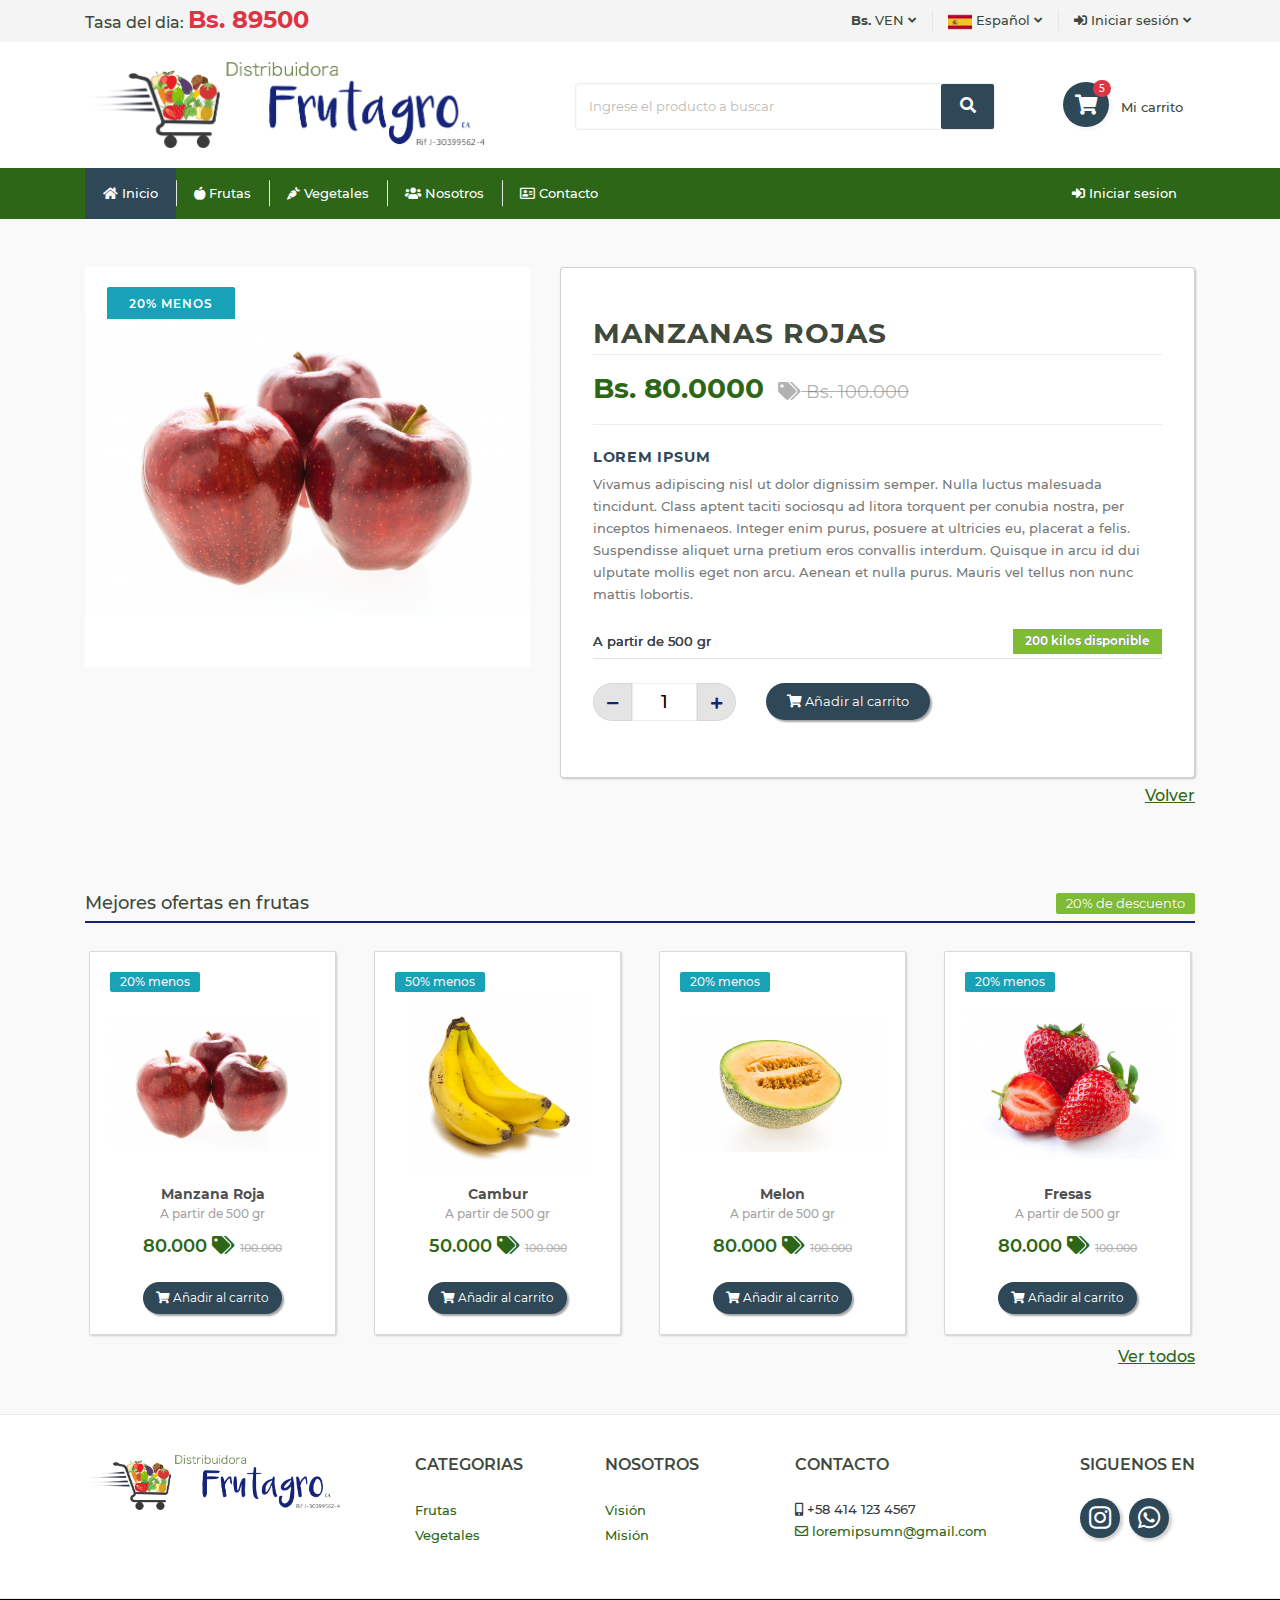
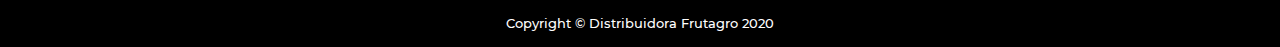
<file: product.html>
<!DOCTYPE html>
<html lang="en">

<head>

  <meta charset="utf-8">
  <meta name="viewport" content="width=device-width, initial-scale=1, shrink-to-fit=no">
  <meta name="description" content="">
  <meta name="author" content="">

  <title>Distribuidora Frutagro</title>

  <!-- Bootstrap core CSS -->
  <link rel="stylesheet" href="vendor/bootstrap/css/bootstrap.min.css">

  <!-- Custom styles for this template -->
  <link rel="stylesheet" href="assets/css/heroic-features2.css">
  <link rel="stylesheet" href="assets/icons/css/all.css">
  <link rel="stylesheet" href="assets/personal-icon-v1.0/personal-all.css">

</head>

<body>

  <header>
    <div class="navbar-top-primary bg-wild-sand">
      <div class="container">
        <div class="row">
          <div class="col-md-5 d-flex align-items-baseline rate-day align-self-center">
            <span class="mb-0 h6">Tasa del dia:&nbsp;</span>
            <h1 class="mb-0 h4 font-weight-bolder text-danger">Bs. 89500</h1>
          </div>
          <div class="col-md-7">
            <div class="container">
              <div class="row navbar-top-center justify-content-end">
                <div class="dropdown navbar-option">
                  <span class="nav-link" data-toggle="dropdown" role="button" aria-haspopup="true"
                    aria-expanded="false">
                    <strong>Bs. </strong> VEN
                    <i class="fa fa-angle-down"></i>
                  </span>
                  <ul class="dropdown-menu" role="menu">
                    <li><a class="dropdown-item active" href="#"><strong>Bs. </strong> VEN</a></li>
                    <li><a class="dropdown-item" href="#"><i class="fa fa-dollar-sign"></i> USD</a></a></li>
                  </ul>
                </div>

                <div class="dropdown navbar-option">
                  <span class="nav-link" data-toggle="dropdown" role="button" aria-haspopup="true" aria-expanded="false">
                    <img class="logo-country" src="assets/img/es.png" alt=logo-español">
                    Español
                    <i class="fa fa-angle-down"></i></span>
                  <ul class="dropdown-menu" role="menu">
                    <li><a class="dropdown-item" href="#">
                      <img class="logo-country" src="assets/img/es.png" alt="logo-español">
                        Español</a></li>
                    <li><a class="dropdown-item" href="#">
                      <img class="logo-country" src="assets/img/en.png" alt=logo-ingles"">
                        English</a></li>
                  </ul>
                </div>

                <div class="dropdown navbar-option">
                  <a class="nav-link pr-1" data-toggle="dropdown" role="button" aria-haspopup="true" aria-expanded="false">
                    <i class="fas fa-sign-in-alt"></i>&nbsp;Iniciar sesión
                    <i class="fa fa-angle-down"></i></a>
                  <ul class="dropdown-menu" role="menu">
                    <li><a class="dropdown-item" href="#"><i class="fas fa-user"></i> &nbsp;Mi cuenta</a></li>
                    <li><a class="dropdown-item" href="#"><i class="fas fa-shopping-cart"></i> &nbsp;Mi carrito</a></li>
                  </ul>
                </div>
              </div>
            </div>
          </div>
        </div>
      </div>
    </div>

    <nav class="navbar-top-secondary p-0 navbar navbar-expand-lg bg-white">
      <div class="container">
        <a class="navbar-brand" href="index2.html">
          <img class="logo-frutagro" src="assets/img/frutagro_logo.png" alt="logo-frutagro">
        </a>
        <div class="navbar-collapse">
          <div class="main-product-search mt-5 mt-lg-2 m-auto navbar-nav">
            <div class="products-search">
              <div class="input-group">
                <input class="form-control" placeholder="Ingrese el producto a buscar" type="text">
                <button class="btn btn-primary" type="button"><i class="fa fa-search"></i></button>
              </div>
            </div>
          </div>
          <div class="header-configure-area my-2 my-lg-0">
            <ul class="list-inline main-nav-right">
              <li id="cart" class="dropdown navbar-option mini-cart mini-cart-wrap list-inline-item">
                <button type="button" class="nav-link btn border-none btn-cart"  data-toggle="dropdown" role="button" aria-haspopup="true" aria-expanded="false">
                  <i class="mdi fas fa-shopping-cart mr-2"></i>
                  Mi carrito
                  <small class="cart-value bg-danger text-white">5</small>
                </button>
                <ul class="cart-list dropdown-menu dropdown-menu-cart pull-right cart-menu p-0">
                  <li>
                    <table class="table table-striped table-cart-product">
                      <tbody class="cart-sidebar-body">
                        <tr class="row cart-list-product">
                          <td class="col-auto text-center">
                            <a href="#"><img src="assets/img/product-01-apple.jpg"
                                alt="Manzanas Rojas" title="Manzanas Rojas">
                              </a>
                          </td>
                          <td class="col-sm-2 text-center align-middle px-2">
                            <a href="product.html">Manzanas Rojas</a>
                          </td>
                          <td class="col-sm-2 text-right align-middle">x 1000</td>
                          <td class="col-sm-3 text-right align-middle">Bs. 80000</td>
                          <td class="col-sm-1 text-right p-0">
                            <button type="button" onclick="cart.remove('324');"
                              title="Remove" class="btn btn-xs pt-0 py-2">
                              <i class="fas fa-times"></i>
                            </button>
                          </td>
                          </td>
                        </tr>
                      </tbody>
                    </table>
                  </li>
                  <li class="d-flex justify-content-end px-3 py-2">
                    <div class="mr-2">
                      <table class="table-total table table-bordered">
                        <tbody>
                          <tr class="text-right">
                            <td>Sub-Total</td>
                            <td class="font-weight-bold text-muted">Bs. 190000</td>
                          </tr>
                          <tr class="text-right">
                            <td>IVA (16.00%)</td>
                            <td class="font-weight-bold text-danger">Bs. 30400</td>
                          </tr>
                          <tr class="text-right">
                            <td>Descuento (20%)</td>
                            <td class="font-weight-bold text-secondary">Bs. 44080</td>
                          </tr>
                          <tr class="text-right h4">
                            <td>Total</td>
                            <td>Bs. 176320</td>
                          </tr>
                        </tbody>
                      </table>
                      <div class="text-right button-container mt-3 mb-2"><a
                          href="cart.html"
                          class="addtocart btn btn-secondary btn-sm mr-4">Ver carrito</a><a
                          href="checkout.html"
                          class="checkout btn btn-primary btn-sm">Ir a Caja</a></div>
                    </div>
                  </li>
                  <li class="d-flex justify-content-center bg-white">
                    <span class="m-5 h6">¡Su carrito está vacío!</span>
                  </li>
                </ul>
              </li>
            </ul>
          </div>
        </div>
      </div>
    </nav>
  </header>

  <nav class="navbar navbar-top-tertiary navbar-expand-lg navbar-dark frutagro-menu-2 pad-none-mobile">
    <div class="container">
      <span class="navbar-brand mobile-menu-title text-white font-weight-bold text-uppercase">
        Categorias
      </span>

      <button class="navbar-toggler" type="button" data-toggle="collapse" data-target="#navbarSupportedContent"
        aria-controls="navbarSupportedContent" aria-expanded="false" aria-label="Toggle navigation">
        <span class="navbar-toggler-icon"></span>
      </button>

      <div class="collapse navbar-collapse" id="navbarSupportedContent">
        <ul class="navbar-nav mt-2 mt-lg-0 mr-auto">
          <li class="nav-item line-vertical active">
            <a href="index2.html" class="nav-link"><i class="fa fa-home"></i> Inicio</a>
          </li>
          <li class="nav-item line-vertical">
            <a href="fruits.html" class="nav-link"><i class="fas fa-apple-alt"></i> Frutas</a>
          </li>
          <li class="nav-item line-vertical">
            <a href="#" class="nav-link"><i class="fas fa-carrot"></i> Vegetales</a>
          </li>
          <li class="nav-item line-vertical">
            <a href="#" class="nav-link"><i class="fas fa-users"></i> Nosotros</a>
          </li>
          <li class="nav-item line-vertical">
            <a href="#" class="nav-link"><i class="far fa-address-card"></i> Contacto</a>
          </li>
        </ul>

        <span class="nav-item">
          <a href="#" class="nav-link" role="button" ><i class="fas fa-sign-in-alt"></i>
            Iniciar sesion
          </a>
        </span>


      </div>
    </div>
  </nav>

  <!-- <section class="section-padding bg-primary-gradient inner-header">
    <div class="container">
       <div class="row">
          <div class="col-md-12 text-center">
             <h1 class="mt-0 mb-3 text-white">Contact Us</h1>
             <div class="breadcrumbs">
                <p class="mb-0 text-white"><a class="text-white" href="#">Home</a>  /  <span class="text-white">Contact Us</span></p>
             </div>
          </div>
       </div>
    </div>
 </section> -->

  <section class="store-product-detail section-padding pt-5">
    <div class="container">
      <div class="row">
        <div class="col-sm-12 col-md-5 mb-4">
          <div class="product-detail-left">
            <div class="sale-label bg-info">20% menos</div>
            <img src="assets/img/product-01-apple.jpg" class="img-fluid" alt="Producto">
          </div>
          </div>


          <div class="col-sm-12 col-md-7 product-details-area">
            <div class="product-detail-right pt-5">
              <div class="product-name">
                <h3 class="h3">Manzanas Rojas</h3>
              </div>
              <div class="product-detail-price py-1">
                <p class="product-special-price">
                  <span class="product-price-label">Special Price</span>
                  <span class="product-price"> Bs. 80.0000 </span> </p>
                <p class="product-regular-price">
                  <span class="product-price-label">Regular Price:</span>
                  <span class="product-price">
                    <i class="fas fa-tags"></i> Bs. 100.000 </span> </p>
              </div>

              <div class="product-detail-description">
                <h2>Lorem Ipsum</h2>
                <p> Vivamus adipiscing nisl ut dolor dignissim semper. Nulla luctus malesuada tincidunt. Class
                  aptent taciti sociosqu ad litora torquent per conubia nostra, per inceptos himenaeos. Integer enim
                  purus, posuere at ultricies eu, placerat a felis. Suspendisse aliquet urna pretium eros convallis
                  interdum. Quisque in arcu id dui ulputate mollis eget non arcu. Aenean et nulla purus. Mauris vel
                  tellus
                  non nunc mattis lobortis.</p>
              </div>

              <div class="product-detail-stock pt-2 pb-1 d-flex align-items-center justify-content-between">
                <h5 class="font-weight-regular h6 mb-0">A partir de 500 gr </h5>
                <h5 class="availability in-stock bg-success mb-0"><span>200 <span>kilos disponible</span></span></h5>
              </div>

              <div class="row mt-4">
                <div class="col-auto mb-4 product-detail-quantity">
                  <div class="quantitycontrol">
                    <input type="text" value="1">
                  </div>
                  </div>
                  <div class="col-sm-6 mb-4 action_link">
                    <a href="checkout.html">
                  <button type="button" class="btn btn-primary btn-sm">
                    <i class="fas fa-shopping-cart"></i> Añadir al carrito
                  </button>
                </a>
                  </div>
                </div>
              </div>
            </div>
          </div>

          <div class="row">
            <div class="col-12 mt-2">
              <a class="float-right text-decoration h6" href="fruits.html">Volver</a>
            </div>
          </div>
        </div>
  </section>

  <section class="section-padding">
    <div class="container">
      <div class="frutagro-best-deals">
        <h5 class="heading-design-h5">Mejores ofertas en frutas
          <span class="badge bg-success float-right text-white">20% 
            <span class="discount-tag">de descuento</span>
          </span>
        </h5>
      </div>
      <div class="row justify-content-center mt-4 mb-2">
        <div class="col-md-6 col-lg-3">
          <div class="frutagro-card">
            <div class="card frutagro-card-item h-100">
              <a href="product.html">
                <div class="frutagro-card-header">
                  <span class="badge bg-info">20% menos</span>
                  <img class="img-fluid" src="assets/img/product-01-apple.jpg" alt="">
                </div>
                <div class="frutagro-card-body">
                  <h5>Manzana Roja</h5>
                  <h6>A partir de 500 gr</h6>
                  <h4 class="offer-price mb-3">80.000 
                    <i class="fas fa-tags"></i>
                    <span class="regular-price">100.000</span>
                  </h4>
                </div>
              </a>
              <div class="frutagro-card-footer">
                <button type="button" class="btn btn-primary btn-sm"><i
                  class="fas fa-shopping-cart"></i> Añadir al carrito</button>
              </div>
            </div>
          </div>
        </div>
        <div class="col-md-6 col-lg-3">
          <div class="frutagro-card">
            <div class="card frutagro-card-item h-100">
              <a href="product.html">
                <div class="frutagro-card-header">
                  <span class="badge bg-info">50% menos</span>
                  <img class="img-fluid" src="assets/img/product-02-banana.jpg" alt="">
                </div>
                <div class="frutagro-card-body">
                  <h5>Cambur</h5>
                  <h6>A partir de 500 gr</h6>
                  <h4 class="offer-price mb-3">50.000 
                    <i class="fas fa-tags"></i>
                    <span class="regular-price">100.000</span>
                  </h4>
                </div>
              </a>
              <div class="frutagro-card-footer">
                <button type="button" class="btn btn-primary btn-sm"><i
                  class="fas fa-shopping-cart"></i> Añadir al carrito</button>
              </div>
            </div>
          </div>
        </div>
        <div class="col-md-6 col-lg-3">
          <div class="frutagro-card">
            <div class="card frutagro-card-item h-100">
              <a href="product.html">
                <div class="frutagro-card-header">
                  <span class="badge bg-info">20% menos</span>
                  <img class="img-fluid" src="assets/img/product-03-melon.jpg" alt="">
                </div>
                <div class="frutagro-card-body">
                  <h5>Melon</h5>
                  <h6>A partir de 500 gr</h6>
                  <h4 class="offer-price mb-3">80.000 
                    <i class="fas fa-tags"></i>
                    <span class="regular-price">100.000</span>
                  </h4>
                </div>
              </a>
              <div class="frutagro-card-footer">
                <button type="button" class="btn btn-primary btn-sm"><i
                  class="fas fa-shopping-cart"></i> Añadir al carrito</button>
              </div>
            </div>
          </div>
        </div>
        <div class="col-md-6 col-lg-3">
          <div class="frutagro-card">
            <div class="card frutagro-card-item h-100">
              <a href="product.html">
                <div class="frutagro-card-header">
                  <span class="badge bg-info">20% menos</span>
                  <img class="img-fluid" src="assets/img/product-04-strawberry.jpg" alt="">
                </div>
                <div class="frutagro-card-body">
                  <h5>Fresas</h5>
                  <h6>A partir de 500 gr</h6>
                  <h4 class="offer-price mb-3">80.000 
                    <i class="fas fa-tags"></i>
                    <span class="regular-price">100.000</span>
                  </h4>
                </div>
              </a>
              <div class="frutagro-card-footer">
                <button type="button" class="btn btn-primary btn-sm"><i
                  class="fas fa-shopping-cart"></i> Añadir al carrito</button>
              </div>
            </div>
          </div>
        </div>
      </div>
      <div class="row">
        <div class="col-12">
          <a class="float-right text-secondary text-decoration h6" href="fruits.html">Ver todos</a>
        </div>
      </div>
    </div>
  </section>


  <!-- Footer -->
  <footer class="bg-white">
    <section class="section-padding footer">
      <div class="container">
        <div class="row">
          <div class="col-sm-12 col-md-6 col-lg-3 mr-auto">
            <h4 class="mb-5 mt-0">
              <a class="logo-frutagro" href="index2.html"><img src="assets/img/frutagro_logo.png" alt="Groci"></a></h4>
          </div>

          <div class="col-sm-6 col-md-3 col-lg-2">
            <h6 class="footer-item mb-4">CATEGORIAS</h6>
            <ul>
              <li><a href="fruits.html">Frutas</a></li>
              <li><a href="#">Vegetales</a></li>
              <ul>
              </ul>
            </ul>
          </div>

          <div class="col-sm-6 col-md-3 col-lg-2">
            <h6 class="footer-item mb-4">NOSOTROS</h6>
            <ul>
              <li><a href="#">Visión</a></li>
              <li><a href="#">Misión</a></li>
              <ul>
              </ul>
            </ul>
          </div>

          <div class="col-sm-6 col-md-6 col-lg-3">
            <h6 class="footer-item mb-4">CONTACTO</h6>
            <p class="mb-0">
              <a class="text-dark" href="#"><i class="fas fa-mobile-alt"></i> +58 414 123 4567</a></p>
            <p class="mb-0">
              <a class="text-secondary" href="#"><i class="far fa-envelope"></i> loremipsumn@gmail.com</a>
            </p>
          </div>

          <div class="col-sm-6 col-md-6 col-lg-auto">
            <h6 class="footer-item mb-4">SIGUENOS EN</h6>
            <div class="footer-social">
              <a class="btn-instagram" href="#"><i class="fab fa-lg fa-instagram"></i></a>
              <a class="btn-whatsapp" href="#"><i class="fab fa-lg fa-whatsapp"></i></a>
            </div>
          </div>
        </div>
      </div>
    </section>
    <div class="footer-bottom">
      <p class="m-0 text-white text-center">Copyright © Distribuidora Frutagro 2020</p>
    </div>
    <!-- /.container -->
  </footer>

  <div class="scroll-top d-none btn-secondary">
    <i class="fa fa-angle-up text-white"></i>
  </div>

  <!-- Bootstrap core JavaScript -->
  <script src="vendor/jquery/jquery.min.js"></script>
  <script src="assets/js/prueba.js"></script>
  <script src="vendor/bootstrap/js/bootstrap.bundle.min.js"></script>

</body>

</html>
</file>
<file: assets/css/heroic-features2.css>
/* Montserrat*/

@font-face {
    font-family: 'Montserrat';
    font-style: normal;
    font-weight: 300;
    src: url('../font/Montserrat/Montserrat-Light.ttf');
    font-display: optional !important;
}

@font-face {
    font-family: 'Montserrat';
    font-style: normal;
    font-weight: 400;
    src: url('../font/Montserrat/Montserrat-Regular.ttf');
}

@font-face {
    font-family: 'Montserrat';
    font-style: normal;
    font-weight: 500;
    src: url('../font/Montserrat/Montserrat-Medium.ttf');
}

@font-face {
    font-family: 'Montserrat';
    font-style: normal;
    font-weight: 600;
    src: url('../font/Montserrat/Montserrat-SemiBold.ttf');
}

@font-face {
    font-family: 'Montserrat';
    font-style: normal;
    font-weight: 700;
    src: url('../font/Montserrat/Montserrat-Bold.ttf');
}

@font-face {
    font-family: 'Montserrat';
    font-style: normal;
    font-weight: 800;
    src: url('../font/Montserrat/Montserrat-ExtraBold.ttf');
}

@font-face {
    font-family: 'Montserrat';
    font-style: normal;
    font-weight: 900;
    src: url('../font/Montserrat/Montserrat-Black.ttf');
}

/* Open Sans*/

/* @font-face {
  font-family: 'Open Sans';
  font-style: normal;
  font-weight: 300;
  src: url('../font/Open_Sans/OpenSans-Light.ttf');
}

@font-face {
  font-family: 'Open Sans';
  font-style: normal;
  font-weight: 400;
  src: url('../font/Open_Sans/OpenSans-Regular.ttf');
}

@font-face {
  font-family: 'Open Sans';
  font-style: normal;
  font-weight: 600;
  src: url('../font/Open_Sans/OpenSans-SemiBold.ttf');
}

@font-face {
  font-family: 'Open Sans';
  font-style: normal;
  font-weight: 700;
  src: url('../font/Open_Sans/OpenSans-Bold.ttf');
}

@font-face {
  font-family: 'Open Sans';
  font-style: normal;
  font-weight: 800;
  src: url('../font/Open_Sans/OpenSans-ExtraBold.ttf');
} */

/* Body */
body {
    background: #f9f9f9;
    font-size: 13px;
    font-family: 'Montserrat', sans-serif;
    font-weight: 500;
    line-height: 25px;
    color: rgba(64, 73, 59, 1);
}

h1,
h2,
h3,
h4,
h5,
h6 {
    color: rgba(64, 73, 59, 1);
}

p {
    font-size: 13px;
    line-height: 22px;
    color: rgba(102, 102, 102, .9);
}

img {
    height: auto;
    max-width: 100%;
    -webkit-transition: 0.4s;
    -o-transition: 0.4s;
    transition: 0.4s;
}

ul,
ol {
    list-style: outside none none;
}

ul {
    margin: 0;
    padding: 0;
}

img {
    transform-style: preserve-3d;
}

a {
    text-decoration: none !important;
    color: rgba(45, 102, 22, 1);
    transition-duration: 0.4s;
}

a:hover {
    transition-duration: 0.4s;
    color: rgba(45, 92, 22, 1);
    text-decoration: none;
}

a:focus {
    outline: medium none;
    outline-offset: 0;
}

input::placeholder {
    color: rgba(64, 73, 59, .4) !important;
}

::placeholder {
    color: rgba(47, 72, 88, .5) !important;
}

.section-padding {
    padding: 40px 0;
}

/* Background */

.bg-primary {
    background: rgba(45, 102, 22, 1) !important;
}

.bg-secondary {
    background: rgba(47, 72, 88, 1) !important;
}

.bg-tertiary {
    background: rgba(21, 36, 121, 1) !important;
}

.bg-danger {
    background: rgba(220, 53, 69, 1) !important;
}

.bg-info {
    background: #17a2b8 !important;
}

.bg-success {
    background: #7fbb35 !important;
}

.bg-wild-sand {
    background: rgba(244, 244, 244, 1) !important;
}

.bg-gallery {
    background: rgba(237, 237, 237, 1) !important;
}

/* Text */

.text-primary {
    color: rgba(47, 72, 88, 1) !important;
}

.text-secondary {
    color: rgba(45, 102, 22, 1) !important;
}

.text-secondary:hover,
a.text-secondary:hover {
    color: rgba(45, 92, 22, 1) !important;
}

.text-tertiary {
    color: rgba(21, 36, 121, 1) !important;
}

.text-decoration {
    text-decoration: underline !important;
}

.text-danger {
    color: rgba(220, 53, 69, 1) !important;
}

.text-info {
    color: #17a2b8 !important;
}

.text-success {
    color: #7fbb35 !important;
}

/* Buttons */

.btn {
    border: medium none;
    border-radius: 2px;
    font-size: 13px;
    transition: all 0.3s ease 0s;
}

.btn-primary {
    background: rgba(47, 72, 88, 1);
    border: 1px solid rgba(47, 72, 88, .5);
    box-shadow: 2px 2px 2px 0px rgba(164, 164, 164, 1);
    color: rgba(255, 255, 255, 1);
}

.btn-primary:hover {
    background: rgba(47, 72, 68, 1);
    border: 1px solid rgba(47, 72, 88, 1);
    color: rgba(255, 255, 255, 1);
}

.btn-primary:focus {
    box-shadow: 2px 2px 2px 0px rgba(164, 164, 164, 1);
}


.btn-primary:not(:disabled):not(.disabled):active:focus {
    box-shadow: 0 0 0 .2rem rgba(164, 164, 164, .1);
}

.btn-primary:not(:disabled):not(.disabled):active,
.show>.btn-primary.dropdown-toggle {
    color: rgba(255, 255, 255, 1);
    background: rgba(47, 72, 65, 1);
    border-color: rgba(47, 72, 88, 1);
}

.btn-secondary {
    background: rgba(45, 102, 22, 1);
    border: 1px solid rgba(45, 102, 22, .5);
    box-shadow: 2px 2px 2px 0px rgba(164, 164, 164, 1);
    color: rgba(255, 255, 255, 1);
}

.btn-secondary:hover {
    background: rgba(45, 92, 22, 1);
    border: 1px solid rgba(45, 102, 22, .5);
    ;
    box-shadow: 2px 2px 2px 0px rgba(164, 164, 164, 1);
    color: rgba(255, 255, 255, 1);
}

.btn-secondary:not(:disabled):not(.disabled):active:focus {
    box-shadow: 0 0 0 .1rem rgba(164, 164, 164, .1);
}

.btn-secondary:not(:disabled):not(.disabled):active,
.show>.btn-primary.dropdown-toggle {
    color: rgba(255, 255, 255, 1);
    background: rgba(45, 87, 22, 1);
    border-color: rgba(45, 102, 22, 1);
}

/* Border */

.border-top-galery {
    border-top: 1px solid rgba(237, 237, 237, 1) !important;
}

.border-bottom-galery {
    border-bottom: 1px solid rgba(237, 237, 237, 1) !important;
}

.border-top-deep {
    border-top: 2px solid rgba(21, 36, 121, 1) !important;
}

.border-bottom-deep {
    border-bottom: 2px solid rgba(21, 36, 121, 1) !important;
}

.badge {
    border-radius: 2px;
    font-weight: 400;
    padding: 4px 10px !important;
    font-size: 13px;
}

.heading-design-h5 {
    font-size: 18px;
    margin-bottom: 6px;
}

.form-control {
    display: block;
    width: 100%;
    padding: 6px 12px;
    background-color: rgba(255, 255, 255, 1);
    border: 1px solid rgba(237, 237, 237, 1);
    font-size: 13px;
}


.form-control:focus {
    box-shadow: 0 0 0 .2rem rgba(164, 164, 164, .1);
    border-color: rgba(164, 164, 164, .5);
}

/*----------  Navbar top primary ----------*/

.logo-country {
    width: 24px;
}

.navbar-option {
    cursor: pointer;
    transition: all 0.3s ease 0s;
}

.navbar-option:hover {
    color: rgba(45, 102, 22, 1);
}

.navbar-option:before {
    top: 50%;
    left: 0;
    width: 1px;
    height: 50%;
    content: "";
    position: absolute;
    background: rgba(164, 164, 164, .15);
    -webkit-transform: translateY(-50%);
    -ms-transform: translateY(-50%);
    transform: translateY(-50%);
}

.dropdown-menu {
    border: medium none;
    border-radius: 0 0 2px 2px;
    box-shadow: 0 0 6.65px 0.35px rgba(164, 164, 164, .4);
    -webkit-box-shadow: 0 0 6.65px 0.35px rgba(164, 164, 164, .4);
    margin: 0;
    z-index: 9999;
}

.dropdown-menu .dropdown-item {
    color: rgba(102, 102, 102, 1);
    font-size: 13px;
    padding: 5px 14px !important;
}

.dropdown-item.active,
.dropdown-item:active {
    background: rgba(244, 244, 244, .2) !important;
    color: rgba(45, 102, 22, 1) !important;
    text-decoration: none;
}

.dropdown-menu .dropdown-item:hover {
    font-weight: 500;
    color: rgba(45, 102, 22, 1);
    background: transparent;
}

.navbar-option .dropdown-menu {
    width: 7rem;
    border-bottom: 2px solid rgba(45, 102, 22, 1);
    position: absolute;
    z-index: 1000;
    float: left;
    min-width: 4rem;
}

.navbar-option .dropdown-menu li {
    margin-left: 0;
    padding: 0;
}

.navbar-option .dropdown-menu li a:hover {
    color: rgba(45, 102, 22, 1);
    background: transparent;
}

.navbar-option .dropdown-menu li:before {
    display: none;
}

.navbar-option:hover .dropdown-menu,
.navbar-option:hover .cart-list {
    opacity: 1;
    visibility: visible;
    -webkit-transform: translateY(0);
    -ms-transform: translateY(0);
    transform: translateY(0);
}

.navbar-option:first-child:before,
.line-vertical:first-child:before {
    display: none;
}

/*----------  Navbar top secondary ----------*/

.navbar-top-secondary .navbar-brand {
    padding: 20px 0px;
}

.products-search {
    left: 290px;
    margin: auto;
    position: absolute;
    right: 0;
    top: 41px;
    width: 420px;
    border: 1px solid rgba(237, 237, 237, 1);
    border-radius: 4px !important;
}

.products-search .form-control {
    border: 1px solid rgba(237, 237, 237, .3);
    font-size: 13px;
    height: 45px;
}

.products-search .btn {
    padding: 0 16px;
    box-shadow: none;
    font-size: 16px;
    width: 53px;
}

.products-search .btn-primary:not(:disabled):not(.disabled).active,
.products-search .btn-primary:not(:disabled):not(.disabled):active {
    color: #fff;
    background: rgba(47, 72, 68, 1);
    border-color: transparent !important;
}

.products-search .btn-primary:not(:disabled):not(.disabled).active:focus,
.products-search .btn-primary:not(:disabled):not(.disabled):active:focus {
    box-shadow: 0 0 0 .2rem rgba(43, 57, 136, .05);
}

/*---------- Mini cart start ----------*/

.header-configure-area ul li {
    display: inline-block;
    font-size: 36px;
    line-height: 1;
    position: relative;
    margin-left: 30px;
}

.main-nav-right .btn {
    border-radius: 0 !important;
    color: #40493b;
    margin: 0 0 0 -4px;
}

.main-nav-right li {
    margin: 0 !important;
}

.mini-cart .btn {
    font-weight: 500;
    position: relative;
}

.mini-cart .mdi {
    background: rgba(47, 72, 88, 1);
    border-radius: 50px;
    box-shadow: 2px 2px 3px 1px rgba(164, 164, 164, .1);
    color: rgba(255, 255, 255, 1);
    display: inline-block;
    font-size: 20px;
    width: 46px;
    line-height: 45px;
    transition: all 0.3s ease 0s;
}

.btn-cart:hover .fa-shopping-cart-table {
    background: rgba(47, 72, 68, 1);
}

.btn-cart:focus {
    box-shadow: none;
}

.mini-cart .cart-value {
    border-radius: 50px;
    font-size: 10px;
    font-weight: 500;
    height: 17px;
    left: 31px;
    line-height: 17px;
    min-width: 18px;
    position: absolute;
    top: 11px;
    padding-left: 3px;
    padding-right: 3px;
}

.mini-cart .dropdown-menu-cart li:first-child {
    max-height: 300px;
    overflow-y: auto;
    overflow-x: hidden;
    background: rgba(244, 244, 244, 1) !important;
}

.mini-cart-wrap ul.dropdown-menu {
    left: inherit;
}

.mini-cart-wrap ul.cart-list {
    width: 367px;
    border-bottom: 2px solid rgba(45, 102, 22, 1);
    top: 100%;
    right: 0;
    background: rgba(255, 255, 255, 1);
    -webkit-box-shadow: 0 0 6.65px 0.35px rgba(0, 0, 0, .15);
    box-shadow: 0 0 6.65px 0.35px rgba(164, 164, 164, 1);
    -webkit-transition: 0.4s;
    -o-transition: 0.4s;
    transition: 0.4s;
    z-index: 99999;
    position: absolute;
    padding: 20px 20px 0 20px;
}

.mini-cart-wrap ul.cart-list li {
    display: -webkit-box;
    display: -webkit-flex;
    display: -ms-flexbox;
    display: flex;
    -webkit-flex-wrap: wrap;
    -ms-flex-wrap: wrap;
    flex-wrap: wrap;
    margin-left: 0;
    margin-bottom: 20px;
}

.mini-cart-wrap ul.cart-list li:last-child {
    margin-top: -10px;
}

.mini-cart-wrap:hover .cart-list {
    opacity: 1;
    visibility: visible;
    -webkit-transform: translateY(0);
    -ms-transform: translateY(0);
    transform: translateY(0);
}

.dropdown-menu-cart li+li {
    border-top: 1px solid rgba(102, 102, 102, .2);
    padding: 5px 0 0;
}

.button-container {
    width: auto;
    float: right;
}

.dropdown-menu-cart table {
    margin-bottom: 0px;
    border: none;
}

.dropdown-menu-cart .table-cart-product td {
    border: none;
    background: none;
    padding: 10px;
}

.table-cart-product .cart-sidebar-body {
    background: rgba(244, 244, 244, 1);
    overflow: inherit;
    font-size: 13px !important;
}

.table-total tbody {
    font-size: 13px !important;
}

.dropdown-menu-cart .table-total td {
    border: none;
    background: none;
    padding: 6px;
}

.button-container .addtocart,
.button-container .checkout {
    border: none;
    float: left;
    padding: 8px 16px;
    border-radius: 49px !important;
    color: rgba(255, 255, 255, 1);
    font-weight: 400;
    font-size: 14px;
}

.button-container .checkout:hover {
    background: rgba(47, 72, 68, 1) !important;
    color: rgba(255, 255, 255, 1) !important;
}

.button-container .addtocart:hover {
    background: rgba(45, 92, 22, 1) !important;
    color: rgba(255, 255, 255, 1) !important;
}

.cart-list-product {
    background: rgba(255, 255, 255, 1) !important;
    border-radius: 5px;
    box-shadow: 0 1px 4px 0 rgba(164, 164, 164, .2);
    overflow: hidden;
    margin: 12px;
    position: relative;
    display: block;
}

.cart-list-product img {
    background: rgba(255, 255, 255, 1);
    border: 1px solid rgba(237, 237, 237, 1);
    border-radius: 5px;
    box-shadow: 0 2px 8px 0 rgba(237, 237, 237, 1);
    height: 72px;
    object-fit: scale-down;
    width: 82px;
}

.cart-list-product a {
    font-weight: 600;
    color: rgba(45, 102, 22, 1);
}

.cart-list-product .badge {
    background: #f2fef2 none repeat scroll 0 0;
    border: 1px solid #4eda92;
    border-radius: 2px;
    color: #4eda92;
    font-size: 11px;
    font-weight: 500;
    padding: 3px 6px;
}

/*---------- Navbar top tertiary ----------*/

.navbar-top-tertiary {
    background: rgba(45, 102, 22, 1);
    position: -webkit-sticky;
    position: sticky;
    top: 0;
    z-index: 1020;
}

.navbar-dark .navbar-toggler {
    color: rgba(255, 255, 255, .5);
    border: 1px solid transparent;
    border-color: rgba(255, 255, 255, .1);
    padding: 6px 9px;
    margin-right: 12px;
}

.navbar-dark .navbar-toggler-icon {
    background-image: url("data:image/svg+xml,%3csvg viewBox='0 0 30 30' xmlns='http://www.w3.org/2000/svg'%3e%3cpath stroke='rgba(255, 255, 255, .7)' stroke-width='2' stroke-linecap='round' stroke-miterlimit='10' d='M4 7h22M4 15h22M4 23h22'/%3e%3c/svg%3e");
}

.mobile-menu-title {
    margin-left: 12px;
}

.navbar-top-tertiary .navbar-nav .nav-link,
.navbar-top-tertiary .nav-item .nav-link {
    color: rgba(255, 255, 255, 1);
    padding: 13px 18px !important;
}

.navbar-top-tertiary .navbar-nav .nav-link.disabled,
.navbar-top-tertiary .nav-item .nav-link.disabled {
    color: rgba(255, 255, 255, .5);
    padding: 13px 18px !important;
}

.navbar-top-tertiary .navbar-nav .nav-item,
.navbar-top-tertiary .nav-item .nav-link {
    transition: all 0.3s ease 0s;
}

.navbar-top-tertiary .navbar-nav .nav-link:not(.disabled):hover,
.navbar-top-tertiary .nav-item .nav-link:not(.disabled):hover {
    background: rgba(47, 72, 88, 1);
    color: rgba(255, 255, 255, 1);
}

.navbar-top-tertiary .navbar-nav .active>.nav-link {
    background: rgba(47, 72, 88, 1);
    color: rgba(255, 255, 255, 1);
}

.line-vertical:before {
    top: 50%;
    width: 1px;
    height: 50%;
    content: "";
    position: absolute;
    background: #e5e5e5;
    -webkit-transform: translateY(-50%);
    -ms-transform: translateY(-50%);
    transform: translateY(-50%);
}

/*---------- Carousel ----------*/

.frutagro-slider-wrapper .bg-img {
    background-size: cover;
    background-position: center;
    background-repeat: no-repeat;
}

.frutagro-slider-item {
    height: 500px;
}

.frutagro-slider-content {
    padding: 0 170px;
}

.frutagro-slider-content h1 {
    color: rgba(0, 0, 0, 1);
    font-size: 48px;
    line-height: 1.1;
    font-weight: 700;
}

.frutagro-slider-content h4 {
    color: rgba(64, 73, 59, 1);
    font-size: 24px;
    line-height: 1.3;
    font-weight: 400;
    padding-top: 23px;
    padding-bottom: 32px;
}

.frutagro-slider-content .btn-primary {
    border-radius: 49px !important;
    font-size: 15px;
    padding: 6px 12px;
    margin: 10px 0 0;
}

.carousel-control-next,
.carousel-control-prev {
    width: 9%;
    background: rgba(244, 244, 244, 1);
    color: #a8a8a8;
}

.carousel-control-prev-icon {
    background-image: url("data:image/svg+xml,%3csvg xmlns='http://www.w3.org/2000/svg' fill='%232f4858' viewBox='0 0 8 8'%3e%3cpath d='M5.25 0l-4 4 4 4 1.5-1.5-2.5-2.5 2.5-2.5-1.5-1.5z'/%3e%3c/svg%3e");
}

.carousel-control-next-icon {
    background-image: url("data:image/svg+xml,%3csvg xmlns='http://www.w3.org/2000/svg' fill='%232f4858' viewBox='0 0 8 8'%3e%3cpath d='M2.75 0l-1.5 1.5 2.5 2.5-2.5 2.5 1.5 1.5 4-4-4-4z'/%3e%3c/svg%3e");
}

/*---------- Frutagro Banner ----------*/

.frutagro-banner {
    box-shadow: 0 2px 8px 0 rgba(164, 164, 164, .5);
}

.frutagro-banner-wrapper {
    display: -webkit-box;
    display: -webkit-flex;
    display: -ms-flexbox;
    display: flex;
    -webkit-flex-wrap: wrap;
    -ms-flex-wrap: wrap;
    flex-wrap: wrap;
    padding: 30px 15px;
    border-radius: 4px;
}

.frutagro-banner-item {
    display: -webkit-box;
    display: -webkit-flex;
    display: -ms-flexbox;
    display: flex;
    -webkit-box-align: center;
    -webkit-align-items: center;
    -ms-flex-align: center;
    align-items: center;
    -webkit-flex-basis: 25%;
    -ms-flex-preferred-size: 25%;
    flex-basis: 25%;
    max-width: 25%;
}

.frutagro-banner-icon {
    padding-right: 10px;
    max-width: 70px;
    -webkit-flex-basis: 70px;
    -ms-flex-preferred-size: 70px;
    flex-basis: 70px;
    color: rgba(45, 102, 22, 1);
}

.frutagro-banner-post h6 {
    font-size: 15px;
    line-height: 1.1;
    color: rgba(0, 0, 0, .7);
    padding-bottom: 10px;
    font-weight: 600;
}

.frutagro-banner-post p {
    font-size: 13px;
    line-height: 1.5;
    color: rgba(102, 102, 102, 1);
}

/*---------- Frutagro Best Deals ----------*/

.frutagro-best-deals {
    border-bottom: 2px solid rgba(21, 36, 121, 1);
}

.frutagro-card {
    margin: 4px;
}

.card {
    display: flex;
    flex-direction: column;
    min-width: 0;
    word-wrap: break-word;
    border: 1px solid rgba(102, 102, 102, .25);
}

.frutagro-card-item {
    background: rgba(255, 255, 255, 1);
    box-shadow: 1px 1px 2px 0px rgba(164, 164, 164, .5);
    border-radius: 2px;
    text-align: center;
    padding: 20px;
    position: relative;
}

.card-header {
    background: #EDEDED;
    border-bottom: 1px solid #eeeeee;
}

.frutagro-card-header {
    text-align: center;
}

.frutagro-card-header .badge {
    font-size: 12px;
    font-weight: 500;
    left: 20px;
    position: absolute;
    top: 20px;
    z-index: 9;
    color: rgba(244, 244, 244, 1);
}

.frutagro-card-header img {
    height: 185px;
    margin: 20px 0 9px;
    object-fit: scale-down;
    transform: scale(1);
    transition-duration: 0.4s;
}

.frutagro-card-header:hover img {
    transform: scale(1.09);
}

.frutagro-card-body h5 {
    font-size: 14px;
    font-weight: bold;
    margin: 0;
    color: rgba(0, 0, 0, .7);
}

.frutagro-card-body h6 {
    color: rgba(164, 164, 164, 1);
    font-size: 12px;
    margin: 5px 0 14px;
}

.frutagro-card-footer .btn {
    border-radius: 49px !important;
    font-size: 12px;
    padding: 6px 12px;
    margin: 10px 0 0;
}

.regular-price {
    color: rgba(164, 164, 164, .8);
    font-size: 11px;
    font-weight: 500;
    line-height: 15px;
    text-decoration: line-through;
}

.offer-price {
    color: rgba(45, 102, 22, 1);
    font-size: 18px;
    font-weight: 600;
    line-height: 16px;
}

/*---------- Footer ----------*/

.footer {
    border-bottom: 1px solid rgba(237, 237, 237, 1);
    border-top: 1px solid rgba(237, 237, 237, 1) !important;
}

.footer-bottom {
    background: rgba(0, 0, 0, 1);
    padding-top: 13px;
    padding-bottom: 13px;
}

.footer-bottom span {
    line-height: 16px;
}

h6.footer-item {
    font-weight: 600;
}

.footer-social a {
    background: rgba(47, 72, 88, 1);
    border-radius: 25px;
    transition: all 0.3s ease 0s;
    color: rgba(255, 255, 255, 1) !important;
    border: 1px solid rgba(47, 72, 88, .5);
    box-shadow: 2px 2px 3px 1px rgba(164, 164, 164, .5);
    display: inline-block;
    height: 40px;
    line-height: 40px;
    text-align: center;
    width: 40px;
    font-size: 19px;
    margin-right: 5px;
    transform: scale(1);
    transition-duration: 0.4s;
}

.footer-social a:hover {
    background: rgba(47, 72, 65, 1);
    border: 1px solid rgba(47, 72, 88, 1);
    color: #ffffff !important;
    transform: scale(1.09);
}

/*---------- Shop Filters ----------*/

.card-filters {
    box-shadow: 0 2px 8px 0 rgba(164, 164, 164, .15);
    border: 1px solid #dbdbdb;
}

.shop-filters .card-filters {
    margin: -2px 0 0;
}

.card-filters .card-header .btn {
    color: rgba(0, 0, 0, .7);
    font-size: 15px;
    font-weight: 700;
    padding: 7px 0;
    position: relative;
    text-align: left;
    text-decoration: none;
    text-transform: uppercase;
    width: 100%;
}

.shop-filters .card-body {
    padding: 4px;
    background: rgba(255, 255, 255, 1);
}

.card-shop-filters {
    padding: 18px !important;
}

.card-shop-filters .custom-control {
    margin: 8px 0;
}

.card-shop-filters .custom-control .custom-control-label {
    width: 100%;
}

.custom-control-input:checked~.custom-control-label::before {
    color: #fff;
    border-color: rgba(45, 102, 22, .5);
    ;
    background: rgba(45, 102, 22, 1);
}

.card-shop-filters .input-group .form-control {
    border: 1px solid rgba(164, 164, 164, .5);
    font-size: 13px;
    border-radius: 2px;
}

.card-shop-filters .input-group .form-control:focus {
    box-shadow: 0 0 0 .1rem rgba(164, 164, 164, .1);
    border: 1px solid rgba(164, 164, 164, .5);
}

.card-shop-filters .input-group .input-group-append .btn {
    box-shadow: none;
}

/*---------- Shop Filters ----------*/

.order {
    font-weight: 500;
}

.select-filter {
    border-radius: 2px;
    border: solid 1px rgba(237, 237, 237, 1);
    clear: both;
    font-size: 13px;
    height: 30px;
    padding: 0 10px;
    -webkit-transition: all 0.2s ease-in-out;
    transition: all 0.2s ease-in-out;
    box-shadow: 1px 1px 1px 0px rgba(0, 0, 0, .1);
    color: rgba(64, 73, 59, .8);
    background: rgba(255, 255, 255, 1);
}

.frutagro-best-deals .dropdown-menu {
    min-width: 9rem;
    box-shadow: 1px 2px 3px 1px rgba(164, 164, 164, .1);
    border-bottom: 2px solid rgba(45, 102, 22, 1);
}

.page-link {
    color: rgba(21, 36, 121, 1);
    text-shadow: 0 0 rgba(21, 36, 121, 1);
    border: 1px solid rgba(164, 164, 164, .3);
}

.page-link:hover {
    z-index: 2;
    color: rgba(244, 244, 244, 1);
    text-shadow: 0 0 rgba(45, 102, 22, 1);
    text-decoration: none;
    background-color: rgba(45, 102, 22, 1);
    border-color: transparent;
}

.page-item.active .page-link {
    z-index: 1;
    color: rgba(244, 244, 244, 1);
    text-shadow: 0 0 rgba(45, 102, 22, 1);
    text-decoration: none;
    background-color: rgba(45, 102, 22, 1);
    border-color: transparent;
}

.page-item.disabled .page-link {
    color: rgba(164, 164, 164, .7) !important;
    text-shadow: none;
    pointer-events: none;
    cursor: auto;
    background-color: #fff;
    border: 1px solid rgba(164, 164, 164, .3);
}

.page-item.active .page-link:hover {
    z-index: 1;
    color: rgba(255, 255, 255, 1);
    background-color: rgba(45, 92, 22, 1);
    border-color: rgba(45, 92, 22, .41);
}

.page-link:focus {
    box-shadow: 0 0 0 .2rem rgba(164, 164, 164, .1);
}

.scroll-top {
    bottom: 50px;
    cursor: pointer;
    height: 40px;
    position: fixed;
    right: 15px;
    text-align: center;
    width: 40px;
    z-index: 9999;
    -webkit-transition: 0.4s;
    -o-transition: 0.4s;
    transition: 0.4s;
    border-radius: 50%;
    font-size: 0px;
    padding: 3px 12px;
    transition-duration: 0.4s;
}

.scroll-top.not-visible {
    bottom: -50px;
    visibility: hidden;
    opacity: 0;
}

.scroll-top i {
    margin-top: 5px;
    font-size: 23px;
}

.scroll-top:hover {
    transform: scale(1.09);
}


/*---------- Products ----------*/

.product-detail-left {
    background: rgba(255, 255, 255, 1);
    height: 400px;
    display: flex;
    align-items: center;
}

.sale-label {
    border-radius: 2px;
    color: #fdfdfd;
    letter-spacing: 1px;
    padding: 4px 10px;
    position: absolute;
    text-align: center;
    text-transform: uppercase;
    top: 20px;
    width: 8rem;
    font-size: 12px;
    font-weight: 600;
    margin-left: 22px;
}

.product-details-area {
    margin-top: 0;
}

.product-detail-right {
    background: rgba(255, 255, 255, 1);
    border: 1px solid rgba(102, 102, 102, .3);
    border-radius: 4px;
    padding: 32px;
    box-shadow: 1px 1px 2px 0px rgba(164, 164, 164, .61);
}

.product-name h3 {
    margin: 0 0 18px;
    text-align: left;
    line-height: normal;
    padding-bottom: 4px;
    letter-spacing: normal;
    font-weight: bold;
    border-bottom: 1px solid rgba(237, 237, 237, 1);
    text-transform: uppercase;
    letter-spacing: 1px;
}

.product-special-price {
    margin: 0;
    padding: 3px 0;
    display: inline;
}

.product-price {
    font-size: 14px;
    color: rgba(220, 53, 69, 1);
    white-space: nowrap !important;
}

.product-regular-price {
    display: inline;
    margin-right: 15px;
}

.product-details-area .product-detail-price {
    display: block;
    border-bottom: 1px solid rgba(237, 237, 237, 1);
}

.product-details-area .product-detail-price .product-special-price {
    display: inline-block;
    margin: 0;
    padding: 0;
}

.product-details-area .product-detail-price .product-special-price .product-price-label {
    font-size: 13px;
    font-weight: 900;
    white-space: nowrap;
    color: rgba(102, 102, 102, 1);
    display: none;
}

.product-details-area .product-detail-price .product-special-price .product-price {
    font-size: 28px;
    color: rgba(45, 102, 22, 1);
    font-weight: bold;
}

.product-details-area .product-detail-price .product-regular-price {
    margin-right: 5px;
    margin-top: 0;
    display: inline-block;
}

.product-details-area .product-detail-price .product-regular-price .product-price-label {
    color: rgba(102, 102, 102, 1);
    display: none;
    white-space: nowrap;
}

.product-detail-price .product-regular-price .product-price {
    color: rgba(102, 102, 102, .5) !important;
    font-size: 18px;
    font-weight: normal;
    text-decoration: line-through;
    margin-left: 10px;
}

.product-detail-description {
    font-size: 13px;
    margin-top: 22px;
    margin-bottom: 15px;
}

.product-detail-description h2 {
    font-size: 0.9rem;
    font-weight: 700;
    letter-spacing: 0.047em;
    line-height: 1.5;
    text-transform: uppercase;
    color: rgba(47, 72, 88, 1);
    margin-bottom: 5px;
}

.product-details-area .product-detail-stock {
    padding: 5px 0 0;
    border-bottom: 1px #e5e5e5 solid;
}

.product-details-area .product-detail-stock h5 {
    font-size: 13px;
    color: rgba(64, 73, 59, 1);
    text-shadow: 0px 0px 0px rgba(21, 36, 121, 1);
}

.product-details-area .product-detail-stock .availability.in-stock {
    color: rgba(255, 255, 255, 1);
    padding: 5px 12px;
    border-radius: 0px;
    font-size: 12px;
    font-weight: bold;
}

.product-detail-quantity .quantitycontrol {
    float: left;
}

.product-detail-quantity .dec {
    border-right: none;
    border-radius: 50px 0 0 50px;
}

.product-detail-quantity .inc {
    border-left: none;
    border-radius: 0 50px 50px 0;
}

.product-detail-quantity .quantitycontrol .quantity-button {
    transition-duration: 0.4s;
    background: rgba(164, 164, 164, .3);
    padding: 13px;
    line-height: 9px;
    height: 38px;
    float: left;
    cursor: pointer;
    color: rgba(21, 36, 121, 1);
    border: 1px solid rgba(164, 164, 164, .2);
}

.product-detail-quantity .quantitycontrol input {
    border: 1px solid rgba(164, 164, 164, .2);
    float: left;
    font-size: 18px;
    font-weight: 500;
    height: 38px;
    margin-right: 0;
    text-align: center;
    width: 65px;
}

.product-detail-quantity .dec:hover,
.product-detail-quantity .inc:hover {
    background: rgba(164, 164, 164, .5);
    border: 1px solid rgba(164, 164, 164, .3);
}

.product-detail-right .btn {
    font-weight: 400;
    padding: 8px 20px;
    border-radius: 49px !important;
    font-size: 13px;
}

/*---------- Carts ----------*/
/*---------- Box products for Left Column and Right Column  ----------*/

.swiper-viewport {
    border: 10px solid rgba(237, 237, 237, 1);
    margin: 0px 0px 25px;
    margin: 0px;
    z-index: 1;
    width: 100%;
    position: relative;
    overflow: hidden;
}

.img-responsive {
    display: block;
    max-width: 100%;
    height: auto;
}

.box {
    margin-bottom: 12px;
}

.box.box-special {
    padding-bottom: 15px;
    padding-top: 38px;
    text-align: center;
}

.box .box-heading {
    color: rgba(0, 0, 0, 1);
    text-transform: uppercase;
    padding: 13px;
    font-weight: 600;
    font-size: 16px;
    margin: 0 0 0px 0;
    border-top: 2px solid rgba(164, 164, 164, .15);
    border-bottom: 2px solid rgba(164, 164, 164, .15);
    text-align: left;
}


.box .box-content {
    margin: 19px 0px;
    background: rgba(255, 255, 255, 1);
    padding: 9px 10px;
    box-shadow: 1px 1px 2px 0px rgba(164, 164, 164, .4);
    border-radius: 2px;
}

.box .box-product {
    list-style-type: none;
    position: relative;
    width: 100%;
    padding: 0px;
    margin: 0px;
    list-style: none;
    overflow: hidden;
}

.box .box-product .product-items {
    margin: 0;
    padding: 0;
    position: relative;
    overflow: hidden;
}

.product-thumb {
    padding: 5px 0;
}

.product-block-inner {
    padding: 0 0;
    text-align: left;
    overflow: hidden;
    position: relative;
    margin: 0;
}

.product-block-inner .image {
    display: block;
    margin-bottom: 10px;
    float: left;
    margin-right: 15px;
    margin-top: 5px;
}

.box-product .image img {
    width: 80px;
}

.product-block-inner .product-details {
    width: auto;
    overflow: hidden;
}

.product-block-inner .product-details .caption h4 {
    font-weight: 600;
    font-size: 14px;
    margin: 0 0 5px;
}

.product-block-inner .product-details .caption a {
    color: rgba(0, 0, 0, .7) !important;
}

.product-details .price {
    float: left;
    font-size: 14px;
    clear: both;
    display: block;
    line-height: inherit;
    margin-bottom: 0;
    color: rgba(45, 87, 22, 1);
    font-weight: 600;
    margin-top: 4px;
}

.product-details .price .price-new {
    position: relative;
}

.product-details .price .price-old {
    font-size: 12px;
    font-weight: 500;
    color: rgba(164, 164, 164, 1);
    text-decoration: line-through;
    margin-left: 4px;
    line-height: 20px;
    display: inline-block;
}

.product-details .price .price-tax {
    display: none;
}

.product-details .caption .addtocart {
    padding: 0px;
    border: 0;
    text-align: left;
    font-weight: 500;
    text-transform: capitalize;
    position: static;
    opacity: 1;
    background: transparent;
}

.shopping-cart-table {
    border-collapse: collapse;
    background: rgba(255, 255, 255, 1);
    border-radius: 4px;
    overflow: hidden;
    width: 100%;
    margin: 0 auto;
    position: relative;
}


.shopping-cart-table,
.cart-price-table {
    border: 1px solid #dee2e6 !important;
}

.shopping-cart-table thead tr {
    height: 50px;
    background: rgba(164, 164, 164, .2);
    text-align: center;
    color: rgba(47, 72, 88, 1);
    font-size: 13px;
    font-weight: 600;
}

.shopping-cart-table .table-img img {
    border: 1px solid rgba(237, 237, 237, 1);
    border-radius: 5px;
    box-shadow: 0 2px 8px 0 rgba(164, 164, 164, .2);
    height: 85px;
    object-fit: scale-down;
    width: 82px;
    background-color: rgba(255, 255, 255, 1);
    max-width: 100%;
}

.shopping-cart-table td {
    vertical-align: middle;
}

.shopping-cart-table td:nth-child(2),
.shopping-cart-table td:nth-child(6) {
    font-weight: 600;
}

.shopping-cart-table tbody tr:nth-child(2n) {
    background-color: rgba(237, 237, 237, .3);
}

.shopping-cart-table .input-group .form-control {
    max-width: 70px;
    min-width: 45px;
    text-align: center;
    border: 1px solid rgba(164, 164, 164, .2);
    font-size: 14px;
    font-weight: 600;
    padding: 0;
}

.shopping-cart-table .btn-delete {
    background-color: rgba(220, 53, 69, 1);
    color: rgba(255, 255, 255, 1);
    width: 34px;
    height: 34px;
    padding: 0;
}

.shopping-cart-table .btn-delete:hover {
    background: rgba(210, 53, 69, 1);
    color: rgba(255, 255, 255, 1);
}

.shopping-cart-table .btn-update {
    background-color: rgba(47, 72, 88, 1);
    color: rgba(255, 255, 255, 1);
    width: 34px;
    height: 34px;
    padding: 0;
}

.shopping-cart-table .btn-update:hover {
    background: rgba(47, 72, 68, 1);
    color: rgba(255, 255, 255, 1) !important;
}

.shopping-cart-table .btn-update:focus,
.shopping-cart-table .btn-delete:focus {
    box-shadow: 0 0 0 .2rem rgba(164, 164, 164, .1);
}

.btn-total {
    color: rgba(255, 255, 255, 1);
    padding: 8px 16px;
    border-radius: 49px !important;
}

.btn-check {
    color: rgba(255, 255, 255, 1);
    padding: 8px 16px;
    border-radius: 49px !important;
}


/*----------  Checkout ----------*/

.panel-group {
    margin-bottom: 20px;
}

.panel {
    margin-bottom: 20px;
    background-color: rgba(255, 255, 255, 1);
    border: 1px solid rgba(237, 237, 237, 1);
}

.panel-group .panel+.panel {
    margin-top: 10px;
}

.panel-default {
    border-color: rgba(237, 237, 237, 1);
}

.panel-group .panel {
    margin-bottom: 0;
    border-radius: 0px;
    -webkit-border-radius: 0px;
    -moz-border-radius: 0px;
    -khtml-border-radius: 0px;
    overflow: hidden;
    border: 0;
}

.panel-default>.panel-heading {
    background-color: rgba(164, 164, 164, .2);
    border: 1px solid rgba(164, 164, 164, .2);
    padding: 0;
    border-radius: 0;
    -webkit-border-radius: 0;
    -moz-border-radius: 0;
    -khtml-border-radius: 0;
    -webkit-transition: 0.4s;
    -o-transition: 0.4s;
    transition: 0.4s;
}

.panel-default>.panel-heading:hover {
    border-color: rgba(45, 102, 22, 1);
    background-color: rgba(255, 255, 255, 1);
}

.panel-title {
    margin-top: 0;
    margin-bottom: 0;
    font-size: 13px;
    color: inherit;
}

#accordion .panel-title {
    color: rgba(47, 72, 88, 1);
    font-weight: 600;
    padding: 13px;
}

.panel-heading .fa.fa-caret-down {
    float: right;
    margin-top: 2px;
}

.fa-caret-down {
    vertical-align: middle;
    margin: 0 0 0 2px;
}

.panel-body {
    padding: 30px;
}

.panel-group .panel-heading+.panel-collapse .panel-body {
    border: 1px solid rgba(237, 237, 237, 1);
}

.panel-default>.panel-heading+.panel-collapse .panel-body {
    border-top-color: transparent;
}

.form-horizontal .form-group {
    margin-left: -10px;
    margin-right: -10px;
}

.checkout-checkout #accordion label.col-sm-3.control-label {
    padding-left: 15px;
}

#accordion label.col-sm-3.control-label {
    margin: 7px 0 0;
    padding: 0 15px 0 0;
    padding-left: 0px;
    font-size: 14px;
}


.form-horizontal .control-label {
    text-align: left;
}

div.required .control-label::before {
    content: '* ';
    color: rgba(220, 53, 69, 1);
    font-weight: bold;
}

.form-horizontal .control-label,
.form-horizontal .radio,
.form-horizontal .checkbox,
.form-horizontal .radio-inline,
.form-horizontal .checkbox-inline {
    margin-top: 0;
    margin-bottom: 0;
    padding-top: 7px;
}

.radio input[type="radio"],
.radio-inline input[type="radio"],
.checkbox input[type="checkbox"],
.checkbox-inline input[type="checkbox"] {
    float: left;
    margin: 7px 8px 0 0;
}

.table-hover tbody tr:hover {
    color: #212529;
    background-color: rgba(45, 102, 22, 0.01);
}

.panel-body .form-group .form-control {
    height: 40px;
}

/*----------  Login ----------*/

.login,
.register {
    z-index: 999;
    padding: 30px 0;
    position: relative;
    background: linear-gradient(rgba(45, 102, 22, .1), rgba(45, 102, 22, .1)), url("../img/login.jpg");
    background-repeat: no-repeat;
    background-position: center;
    background-size: cover;
    min-height: calc(100vh - 3rem);
}

.login-box {
    border-radius: 10px;
    min-height: 464px;
    opacity: 1;
    background: rgba(255, 255, 255, 1);
    max-width: 850px;
    margin: 0 auto;
    box-shadow: 0 0 100px rgb(45, 102, 22);
}

.register-box {
    border-radius: 10px;
    min-height: 464px;
    opacity: 1;
    background: rgba(255, 255, 255, 1);
    max-width: 1024px;
    margin: 0 auto;
    box-shadow: 0 0 50px rgb(45, 102, 22);
}

.login-box .login-box-left,
.register-box .register-box-left {
    border-radius: 10px;
    background: rgba(255, 255, 255, 1);
    z-index: 999;
    position: relative;
    display: flex;
    justify-content: center;
    align-items: center;
}

.login-box-left .login-info,
.register-box-left .register-info {
    padding: 20px;
}

.login-box-left .login-info .btn-return,
.register-box-left .register-info .btn-return {
    display: block;
    background-color: rgba(237, 237, 237,1);
    box-shadow: 2px 2px 2px 0px rgba(164, 164, 164, .3);
    border-radius: 25px;
    padding: 8px 14px;
    font-size: 17px;
    position: absolute; 
    top: 17px; 
    left: 20px;
}
.login-box-left .login-info .btn-return:hover,
.register-box-left .register-info .btn-return:hover {
    background-color: rgba(164, 164, 164, .3);
    box-shadow: 2px 2px 2px 0px rgba(164, 164, 164, .6);
}

.login-box-left .login-info .btn-return:focus,
.login-box-left .login-info .btn-return:focus:hover,
.register-box-left .register-info .btn-return:focus,
.register-box-left .register-info .btn-return:focus:hover {
    box-shadow: 2px 2px 2px 0px rgba(164, 164, 164, .6);
}

.login-box-left .login-info p,
.register-box-left .register-info p {
    font-size: 12px;
    margin-bottom: 30px;
}

.login-box-right,
.register-box-right {
    background-color: rgba(45, 102, 22, .05) !important;
    display: flex;
    justify-content: center;
    align-items: center;
    min-height: 464px;
}

/* .register-box-right .register-form {
    padding: 10%;
    margin-top: 10%;
} */

.login-box-right .login-form h1,
.register-box-right .register-form h1 {
    font-weight: 600;
    color: rgba(47, 72, 88, 1); 
    text-align: center;
    margin: 30px 0;
}

.login-box-right .login-form .form-group label,
.register-box-right .register-form .form-group label {
    margin-bottom: 2px;
}

.login-box-right .login-form .input-text,
.register-box-right .register-form .tab-content .input-text {
    outline: 0;
    font-weight: 500;
    color: #717171;
    height: 40px;
    border-radius: 3px;
    border: 1px solid #dbdbdb;
    box-shadow: 0 1px 3px 0 rgba(0, 0, 0, .06);
}

.login-box-right .login-form .forgot-password {
    margin-bottom: 40px;
    font-size: 12px;
}
.login-box-right .login-form .forgot-password:hover {
    text-shadow: 0 0 rgba(45, 92, 22, .6);
}

.login-box-right .login-form  p,
.register-box-right .register-form  p {
    color: rgba(102, 102, 102, .9);
    font-size: 13px;
    margin-bottom: 0;
}

.login-box-right .login-form  p a,
.register-box-right .register-form  p a {
    font-size: 14px;
    font-weight: 500;
}
.login-box-right .login-form  p a:hover,
.register-box-right .register-form  p a:hover {  
    text-shadow: 0 0 rgba(45, 92, 22, 1);
}

.login-box-right .login-form .btn-primary,
.register-box-right .register-form .btn-primary {
    letter-spacing: 1px;
    font-size: 14px;
    font-weight: 500;
}

.register-box-right .nav-tabs{
    border-width: 2px;
     border-top: none;
     border-left: none;
     border-right: none;
    border-bottom-color: rgba(164, 164, 164, .2)

}
.register-box-right .nav-tabs .nav-link{
    padding: 2%;
    height: 34px;
    font-weight: 600;
    color: rgba(64, 73, 59, .3);
    border: none !important;
}
.register-box-right .nav-tabs .nav-link:hover{
    border: none !important;
    color: rgba(45, 102, 22, 1);
}
.register-box-right .nav-tabs .nav-link.active{
    color: rgba(45, 102, 22, 1);
    border-bottom: 2px solid rgb(45, 102, 22) !important;
    background: transparent;
    border-top: none;
    border-left: none;
    border-right: none;
}

.register-box-right .nav-tabs{
    border-width: 2px;
     border-top: none;
     border-left: none;
     border-right: none;
    border-bottom-color: rgba(164, 164, 164, .2)
}

.register-box-right .nav-tabs .nav-link{
    padding: 2%;
    height: 34px;
    font-weight: 600;
    color: rgba(64, 73, 59, .3);
    border: none !important;
}

.register-box-right .nav-tabs .nav-link:hover{
    border: none !important;
    color: rgba(45, 102, 22, 1);
}

.register-box-right .nav-tabs .nav-link.active{
    color: rgba(45, 102, 22, 1);
    border-bottom: 2px solid rgb(45, 102, 22) !important;
    background: transparent;
    border-top: none;
    border-left: none;
    border-right: none;
}


@-webkit-keyframes mover {
    0% { transform: translateY(0); }
    100% { transform: translateY(-20px); }
}
@keyframes mover {
    0% { transform: translateY(0); }
    100% { transform: translateY(-20px); }
}

/* Mobile Media */

@media (max-width: 360px) {
    .navbar-option span {
        margin: 0px;
    }

    .rate-day {
        margin-top: 10px;
        margin-bottom: 5px;
        justify-content: center;
    }

    .button-container .checkout {
        margin: 0 0 5px;
    }

    .button-container .checkout {
        margin: 0;
    }

    .mini-cart .cart-value {
        left: 40px;
        top: 14px;
    }

    .mini-cart-wrap ul.cart-list {
        width: 335px;
    }

    .frutagro-slider-content {
        padding: 0 45px !important;
    }

    .frutagro-slider-content h1 {
        font-size: 20px;
    }

    .frutagro-slider-content h4 {
        font-size: 17px;
        padding-top: 11px;
        padding-bottom: 10px;
    }

    .frutagro-slider-content .btn-primary {
        border-radius: 49px !important;
        font-size: 12px;
        padding: 6px 12px;
        margin: 5px 0 0;
    }

    .frutagro-banner-icon {
        max-width: 100%;
        -webkit-flex-basis: 100%;
        -ms-flex-preferred-size: 100%;
        flex-basis: 100%;
        padding-bottom: 15px;
    }

    .frutagro-banner-item {
        -webkit-flex-basis: 100%;
        -ms-flex-preferred-size: 100%;
        flex-basis: 100%;
        max-width: 100%;
        margin-bottom: 30px;
        padding: 0 10px;
        display: block;
        text-align: center;
    }

    .frutagro-banner-post {
        max-width: 100%;
        -webkit-flex-basis: 100%;
        -ms-flex-preferred-size: 100%;
        flex-basis: 100%;
    }

    .frutagro-best-deals .discount-tag {
        font-size: 0;
    }

    .frutagro-card {
        margin: 4px;
        margin-bottom: 25px;
    }

    .scroll-top {
        right: 20px;
    }

    .product-details-area .product-detail-stock>.availability.in-stock {
        font-size: 10px !important;
    }

    
    .login-info img {
        margin-top: 40px;
        margin-bottom: 20px;
    }

    .login .login-box {
        margin: 0 auto;
        max-width: 500px;
    }
}

/* Extra small devices (portrait phones, less than 576px) */
@media (max-width: 575.98px) {
    .navbar-top-primary {
        text-align: center;
    }

    .rate-day {
        margin-top: 10px;
        margin-bottom: 5px;
        justify-content: center;
    }

    .navbar-top-primary .col-md-7,
    .navbar-top-primary .container {
        padding-left: 0;
        padding-right: 0;
    }

    .navbar-top-primary .text-right {
        text-align: center !important;
    }

    .navbar-top-center {
        justify-content: center !important;
    }

    .container {
        max-width: 100%;
    }

    .navbar-top-secondary .navbar-brand {
        padding: 20px 15px;
    }

    .navbar-top-secondary .my-2.my-lg-0 .main-nav-right {
        position: absolute;
        right: 11px;
        top: 0;
        padding: 13px 0px;
    }

    .main-nav-right .btn-cart {
        font-size: 0;
        padding: 15px 0px;
    }

    .logo-frutagro {
        width: 14rem;
    }

    .main-product-search {
        margin-top: 0 !important;
        padding: 0 10px;
    }

    .products-search {
        left: 0;
        margin: auto;
        position: relative;
        right: 0;
        top: 0;
        width: 100%;
    }

    .products-search .form-control {
        border-radius: 2px 0 0 2px !important;
        min-width: auto;
    }

    .mini-cart .cart-value {
        left: 30px;
        top: 12px;
    }

    .table-cart-product .cart-list-product td:nth-child(1) {
        padding-left: 0;
        padding-right: 0;
    }

    .table-cart-product .cart-list-product img {
        border: transparent;
    }

    .navbar-top-tertiary {
        padding: 5px 0;
    }

    .line-vertical::before {
        background: transparent !important;
    }

    .frutagro-slider-item {
        height: 400px !important;
    }

    .frutagro-slider-content {
        padding: 0 65px;
    }

    .frutagro-slider-content h1 {
        font-size: 22px;
    }

    .frutagro-slider-content h4 {
        font-size: 18px;
        padding-top: 11px;
        padding-bottom: 10px;
    }

    .frutagro-slider-content .btn-primary {
        border-radius: 49px !important;
        font-size: 12px;
        padding: 6px 12px;
        margin: 5px 0 0;
    }

    .frutagro-banner-icon {
        max-width: 100%;
        -webkit-flex-basis: 100%;
        -ms-flex-preferred-size: 100%;
        flex-basis: 100%;
        padding-bottom: 15px;
    }

    .frutagro-banner-item {
        -webkit-flex-basis: 100%;
        -ms-flex-preferred-size: 100%;
        flex-basis: 100%;
        max-width: 100%;
        margin-bottom: 30px;
        padding: 0 10px;
        display: block;
        text-align: center;
    }

    .frutagro-banner-post {
        max-width: 100%;
        -webkit-flex-basis: 100%;
        -ms-flex-preferred-size: 100%;
        flex-basis: 100%;
    }

    .frutagro-best-deals .discount-tag {
        font-size: 0;
    }

    .frutagro-card {
        margin: 4px;
        margin-bottom: 25px;
    }

    .footer-social a {
        margin-bottom: 3px;
    }

    .product-details-area .product-detail-stock>.availability.in-stock {
        font-size: 10px !important;
    }

    .login-info img {
        margin-top: 40px;
        margin-bottom: 20px;
    }

    .login .login-box {
        margin: 0 auto;
        max-width: 500px;
    }  
}

/* Small devices (landscape phones, 576px and up) */
@media (min-width: 576px) and (max-width: 767.98px) {
    .navbar-top-primary {
        text-align: center;
    }

    .rate-day {
        margin-top: 10px;
        margin-bottom: 5px;
        justify-content: center;
    }

    .navbar-top-primary .text-right {
        text-align: center !important;
    }

    .navbar-top-center {
        justify-content: center !important;
    }

    .container {
        max-width: 100%;
    }

    .navbar-top-secondary .navbar-brand {
        padding: 20px 15px;
    }

    .mini-cart-wrap ul.cart-list {
        right: -6px;
    }

    .main-nav-right .btn-cart {
        font-size: 0;
        padding: 15px 0px;
    }

    .navbar-top-secondary .my-2.my-lg-0 .main-nav-right {
        position: absolute;
        right: 12px;
        top: 0;
        padding: 20px 0px;
    }

    .logo-frutagro {
        width: 21rem;
    }

    .main-product-search {
        margin-top: 0 !important;
        padding: 0 10px;
    }

    .products-search {
        left: 0;
        margin: auto;
        position: relative;
        right: 0;
        top: 0;
        width: 100%;
    }

    .products-search .form-control {
        min-width: auto;
    }

    .mini-cart .cart-value {
        left: 30px;
        top: 13px;
    }

    .navbar-top-tertiary {
        padding: 5px 0;
    }

    .line-vertical::before {
        background: transparent !important;
    }

    .frutagro-slider-content {
        padding: 0 85px;
    }

    .frutagro-slider-content h1 {
        font-size: 26px;
    }

    .frutagro-slider-content h4 {
        font-size: 20px;
        padding-top: 11px;
        padding-bottom: 10px;
    }

    .frutagro-slider-content .btn-primary {
        border-radius: 49px !important;
        font-size: 13px;
        padding: 6px 12px;
        margin: 5px 0 0;
    }

    .frutagro-banner-icon {
        max-width: 100%;
        -webkit-flex-basis: 100%;
        -ms-flex-preferred-size: 100%;
        flex-basis: 100%;
        padding-bottom: 15px;
    }

    .frutagro-banner-item {
        -webkit-flex-basis: 100%;
        -ms-flex-preferred-size: 100%;
        flex-basis: 100%;
        max-width: 100%;
        margin-bottom: 30px;
        padding: 0 10px;
        display: block;
        text-align: center;
    }

    .frutagro-banner-post {
        max-width: 100%;
        -webkit-flex-basis: 100%;
        -ms-flex-preferred-size: 100%;
        flex-basis: 100%;
    }

    .frutagro-card {
        margin: 4px;
        margin-bottom: 25px;
    }

    .footer-social a {
        margin-bottom: 3px;
    }

    .login-info img {
        margin-top: 40px;
        margin-bottom: 20px;
    }

    .login .login-box {
        margin: 0 auto;
        max-width: 500px;
    }
}

/* Medium devices (tablets, 768px and up) */
@media (min-width: 768px) and (max-width: 991.98px) {
    .container {
        max-width: 100%;
    }

    .mini-cart-wrap ul.cart-list {
        right: 4px;
    }

    .main-nav-right .btn-cart {
        padding: 13px 16px;
    }

    .navbar-top-secondary .my-2.my-lg-0 .main-nav-right {
        position: absolute;
        right: 9px;
        top: 0;
        padding: 26px 0px;
    }

    .logo-frutagro {
        width: 24rem;
    }

    .main-product-search {
        margin-top: 0 !important;
        padding: 0 12px;
    }

    .products-search {
        left: 0;
        margin: auto;
        position: relative;
        right: 0;
        top: 0;
        width: 100%;
    }

    .products-search .form-control {
        min-width: auto;
    }

    .mini-cart .cart-value {
        left: 47px;
        top: 11px;
    }

    .navbar-top-tertiary {
        padding: 5px 0;
    }

    .line-vertical::before {
        background: transparent !important;
    }

    .frutagro-slider-content {
        padding: 0 110px;
    }

    .frutagro-slider-content h1 {
        font-size: 35px;
    }

    .frutagro-slider-content h4 {
        font-size: 20px;
        padding-top: 11px;
        padding-bottom: 10px;
    }

    .frutagro-slider-content .btn-primary {
        border-radius: 49px !important;
        font-size: 14px;
        padding: 6px 12px;
        margin: 5px 0 0;
    }

    .frutagro-banner-wrapper {
        padding-bottom: 10px;
    }

    .frutagro-banner-item {
        -webkit-flex-basis: 50%;
        -ms-flex-preferred-size: 50%;
        flex-basis: 50%;
        max-width: 50%;
        margin-bottom: 30px;
        padding: 0 10px;
    }

    .frutagro-card {
        margin: 4px;
        margin-bottom: 25px;
    }

    .footer-social a {
        margin-bottom: 3px;
    }

    .login-info img {
        margin-top: 40px;
        margin-bottom: 20px;
    }
}

/* Large devices (desktops, 992px and up) */
@media (min-width: 992px) and (max-width: 1199.98px) {
    .container {
        max-width: 100%;
    }

    .logo-frutagro {
        width: 24rem;
    }

    .products-search .form-control {
        min-width: auto;
    }

    .products-search {
        left: 270px;
        margin: auto;
        position: absolute;
        right: 0;
        top: 40px;
        width: 35%;
    }

    .mini-cart .cart-value {
        left: 31px;
        top: 8px;
    }

    .main-nav-right .btn-cart {
        padding: 10px 2px;
    }

    .mobile-menu-title {
        display: none;
    }

    .navbar-top-tertiary {
        padding: 0;
    }

    .navbar-top-tertiary>.container {
        padding-left: 0;
        padding-right: 0;
    }

    .frutagro-slider-content {
        padding: 0 130px;
    }

    .frutagro-slider-content h1 {
        font-size: 37px;
    }

    .frutagro-slider-content h4 {
        font-size: 22px;
        padding-top: 11px;
        padding-bottom: 10px;
    }

    .frutagro-slider-content .btn-primary {
        border-radius: 49px !important;
        font-size: 14px;
        padding: 6px 12px;
        margin: 5px 0 0;
    }

    .product-details .price {
        font-size: 13px;
    }
    
    .login-box-left .login-info img {
        margin-top: 20px;
        margin-bottom: 10px;
    }
}

/* Extra large devices (large desktops, 1200px and up) */
@media (min-width: 1200px) {
    .logo-frutagro {
        width: 25rem;
    }

    .products-search .form-control {
        min-width: auto;
    }

    .mini-cart .cart-value {
        left: 42px;
        top: 10px;
    }

    .main-nav-right .btn-cart {
        padding: 12px;
    }

    .mobile-menu-title {
        display: none;
    }

    .navbar-top-tertiary {
        padding: 0;
    }

    .login-box-left .login-info img {
        margin-top: 20px;
        margin-bottom: 10px;
    }
}
</file>
<file: assets/personal-icon-v1.0/personal-all.css>
@font-face {
  font-family: 'personal-icon';
  src: url('fonts/personal-icon.ttf?jdofn1') format('truetype'),
    url('fonts/personal-icon.svg?jdofn1#personal-icon') format('svg');
  font-weight: normal;
  font-style: normal;
  font-display: block;
}

[class^="icon-"], [class*=" icon-"] {
  /* use !important to prevent issues with browser extensions that change fonts */
  font-family: 'personal-icon' !important;
  speak: none;
  font-style: normal;
  font-weight: normal;
  font-variant: normal;
  text-transform: none;
  line-height: 1;

  /* Better Font Rendering =========== */
  -webkit-font-smoothing: antialiased;
  -moz-osx-font-smoothing: grayscale;
}

.icon-venezuela-bolivar:before {
  content: "\e900";
}
</file>
